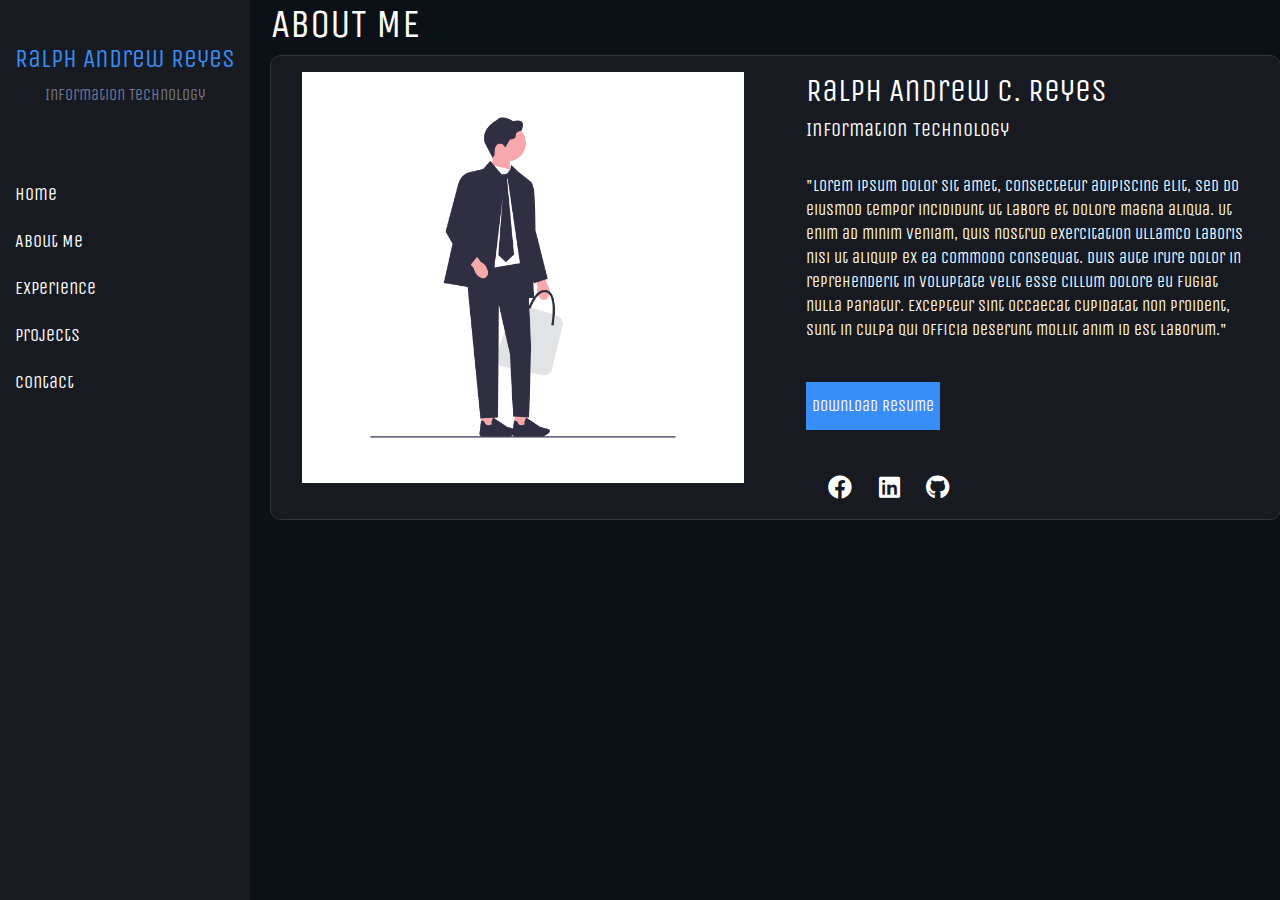
<file: about.html>
<!DOCTYPE html>
<html lang="en">
<head>
  <meta charset="UTF-8">
  <meta name="viewport" content="width=device-width, initial-scale=1.0">
  <title>Ralph Andrew C. Reyes - Portfolio</title>
  <!-- Latest compiled and minified CSS -->
  <link rel="stylesheet" href="https://maxcdn.bootstrapcdn.com/bootstrap/4.5.2/css/bootstrap.min.css">
  <!-- jQuery library -->
  <script src="https://ajax.googleapis.com/ajax/libs/jquery/3.5.1/jquery.min.js"></script>
  <!-- Popper JS -->
  <script src="https://cdnjs.cloudflare.com/ajax/libs/popper.js/1.16.0/umd/popper.min.js"></script>
  <!-- Latest compiled JavaScript -->
  <script src="https://maxcdn.bootstrapcdn.com/bootstrap/4.5.2/js/bootstrap.min.js"></script>
  <link rel="stylesheet" href="https://cdnjs.cloudflare.com/ajax/libs/font-awesome/5.15.4/css/all.min.css">
  
  <link rel="stylesheet" href="styles.css">

</head>
<body>
<nav class="navbar navbar-expand-lg navbar-dark bg-dark d-lg-none fixed-top">
  <button class="navbar-toggler" type="button" onclick="toggleNav()">
    <span class="navbar-toggler-icon"></span>
  </button>
</nav>

<div id="mySidenav" class="sidenav">
  <a href="javascript:void(0)" class="closebtn" onclick="toggleNav()">&times;</a>
  <br>
  <h5 class="name">Ralph Andrew Reyes</h5>
  <center><p class="ptitle">Information Technology</p></center>
  <br><br>
  <a href="index.html" onclick="toggleNav()">Home</a>
  <a href="about.html" onclick="toggleNav()">About Me</a>
  <a href="exp.html" onclick="toggleNav()">Experience</a>
  <a href="proj.html" onclick="toggleNav()">Projects</a>
  <a href="contact.html" onclick="toggleNav()">Contact</a>
</div>

<div class="content">
  <div class="cont" id="abt">
    <h1>ABOUT ME</h1>
    <div class="container">
      <div class="row">
        <div class="col-md-6">
          <div class="p-3">
            <img src="photos/businessman.png" class="img img-fluid">
          </div>
        </div>
        <div class="col-md-6">
          <div class="p-3">
            <h2>Ralph Andrew C. Reyes</h2>
            <h5>Information Technology</h5><br>
            <p>"Lorem ipsum dolor sit amet, consectetur adipiscing elit, sed do eiusmod tempor incididunt ut labore et dolore magna aliqua. Ut enim ad minim veniam, quis nostrud exercitation ullamco laboris nisi ut aliquip ex ea commodo consequat. Duis aute irure dolor in reprehenderit in voluptate velit esse cillum dolore eu fugiat nulla pariatur. Excepteur sint occaecat cupidatat non proident, sunt in culpa qui officia deserunt mollit anim id est laborum."</p><br>
            <a href="REYES_RALPH_ANDREW_C_RESUME.pdf" download><button>Download Resume</button></a><br>
            <a href="https://www.facebook.com/RAreyes0410/" target="_blank" rel="noopener noreferrer"><i class="fab fa-facebook social-icon"></i></a>
            <a href="https://www.linkedin.com/in/ralph-andrew-reyes/" target="_blank" rel="noopener noreferrer"><i class="fab fa-linkedin social-icon"></i></a>
            <a href="https://github.com/RalphRAL" target="_blank" rel="noopener noreferrer"><i class="fab fa-github social-icon"></i></a>
          </div>
        </div>
      </div>
    </div>
  </div>
</div>

<script>
function toggleNav() {
  var sidenav = document.getElementById("mySidenav");
  var content = document.querySelector(".content");
  sidenav.classList.toggle("show");
  content.classList.toggle("opened");
}
</script>

</body>
</html>
</file>
<file: styles.css>
/* 
    Colors:
    Main: #0C1017 
    Secondary: #171A21
    Font: #fff
  */
  @import url('https://fonts.googleapis.com/css2?family=Unica+One&display=swap');

* {
    scroll-behavior: smooth;
    color: #fff;
    font-family: "Unica One", sans-serif;
  }
  body{
    background-color: #0C1017 ;
  }
  
  /* Set the width of the side navigation */
  .sidenav {
    height: 100%;
    width: 250px;
    position: fixed;
    z-index: 1;
    top: 0;
    left: 0;
    background-color: #f8f9fa;
    overflow-x: hidden;
    transition: 0.5s;
    padding-top: 20px;
    background-color: #171A21 ;


  }

  /* Style the navigation links */
  .sidenav a {
    padding: 10px 15px;
    text-decoration: none;
    font-size: 18px;
    color: #000;
    display: block;
    color: #fff;
  }

  /* Change color on hover */
  .sidenav a:hover {
    background-color: #343840;
    transition: .5s;
  }

  /* Hide close button for large screens */
  @media screen and (min-width: 992px) {
    .sidenav .closebtn {
      display: none;
    }

    .content {
      margin-left: 250px;
    }
  }

  /* Responsive navigation */
  @media screen and (max-width: 768px) {
    .sidenav {
      width: 100%;
      left: -100%;
      transition: left 0.5s;
      overflow-y: auto;
      text-align: center;
      
    }

    .content {
      margin-top: 70px; /* Adjusted top margin to accommodate the fixed navbar */
    }

    .sidenav a {
      padding: 10px 25px;
    }

    .sidenav.show {
      left: 0;
    }

    /* Adjust content width when side navbar is open */
    .content.opened {
      margin-left: 250px;
      width: calc(100% - 250px);
    }
  }
  .cont{
    background-color: #0C1017 ;
    height: 100vh;
    margin-left: 2%;
  }
  .name{
    text-align: center;
    color: #378EF8;
    font-size: 1.6rem;
  }
  .ptitle{
    color: rgb(116,122,145);
  }
  .container{
    background: #171A21;
    outline: 1.5px solid #31373D;
    height: auto;
    border-radius: 10px;
    
  }@media (max-width: 767px) {
    .col-md-6 {
      width: 100%;
      margin-bottom: 20px; /* Adjust spacing as needed */
    }
  }
  .social-icon {
    font-size: 24px;
    color: #fff;
    margin-left: 5%;
    margin-top: 10%;
  }
  button{
    background:#378EF8;
    border: none;
    height: 3rem;
    width: fit-content; 
    transition: .50s;
  }
  button:hover{
    background-color:#31373D;
    transition: .50s;
  }
</file>
